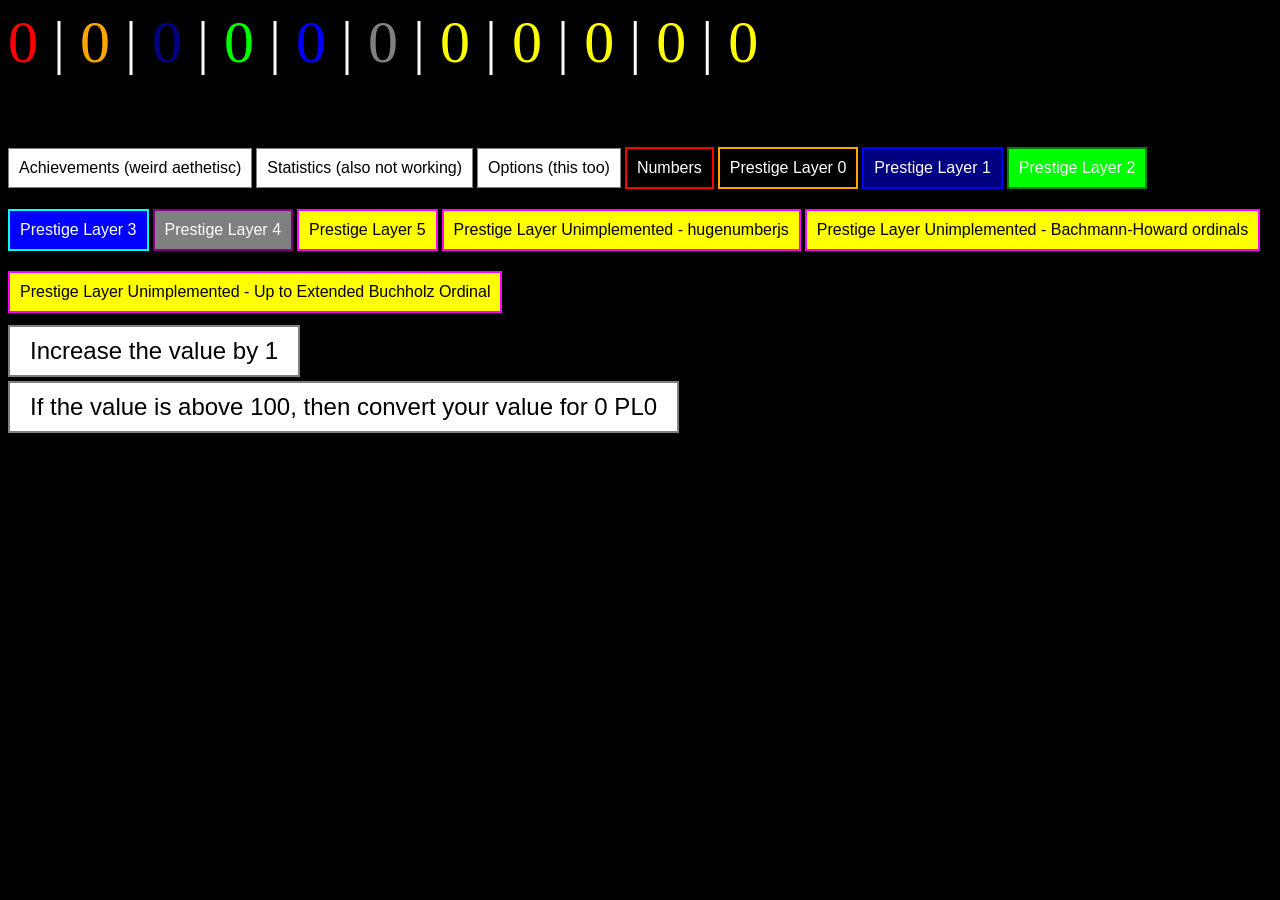
<file: index.html>
<head>
	<title>A game about big numbers v1.-1.1</title>
	<link rel="icon" type="image/x-icon" href="ordinals.ico">
	<link rel="stylesheet" href="augustusGloop.css">
</head>
<body>
	<p style="font-size:60px;"><span id="gVdisplay">ψ<sub>0</sub>(Ω<sup>Ω<sup>Ω<sup>2</sup>ω</sup></sup>)</span> | <span id="PrestigeLayer0">dummy string</span> | <span id="PrestigeLayer1">dummy string</span> | <span id="PrestigeLayer2">dummy string</span> | <span id="PrestigeLayer3">dummy string</span> | <span id="PrestigeLayer4">dummy string</span> | <span id="PrestigeLayer5">dummy string</span> | <span id="PrestigeLayer6">dummy string</span> | <span id="PrestigeLayer7">dummy string</span> | <span id="PrestigeLayer8">dummy string</span> | <span id="PrestigeLayer9">dummy string</span></p>
	<button id="button2" class="CharlieBucket" onclick="NagrodaNobla()">Achievements (weird aethetisc)</button>
	<button id="button2">Statistics (also not working)</button>
	<button id="button2">Options (this too)</button>
	<button id="button3" class="CharlieBucket" onclick="DeltaTab()">Numbers</button>
	<button id="button4" class="CharlieBucket" onclick="DignitasVarTab()">Prestige Layer 0</button>
	<button id="button5" class="CharlieBucket" onclick="DignitasInfinitumTab()">Prestige Layer 1</button>
	<button id="button6" class="CharlieBucket" onclick="EpsilonTab()">Prestige Layer 2</button>
	<button id="button7" class="CharlieBucket" onclick="ZetaTab()">Prestige Layer 3</button>
	<button id="button8" class="CharlieBucket" onclick="PhiInfinitumTab()">Prestige Layer 4</button>
	<button id="button9" class="CharlieBucket" onclick="FefermanSchutteTab()">Prestige Layer 5</button>
	<button id="button9" onclick="VeblenTab()">Prestige Layer Unimplemented - hugenumberjs</button>
	<button id="button9" onclick="BachmannHowardTab()">Prestige Layer Unimplemented - Bachmann-Howard ordinals</button>
	<button id="button9" onclick="BucholzTab()">Prestige Layer Unimplemented - Up to Extended Buchholz Ordinal</button>
	<br>
	<div id="Gloria" class="greagol">
	<button id="id0" class="gorb">You always start somewhere.</button>
	<button id="id1" class="gorb">Your Dignity is Variable</button>
	<button id="id2" class="gorb">Not quite infinite</button>
	<button id="id3" class="gorb">tεtrational!</button>
	<button id="id4" class="gorb">Less purple than i remembered</button>
	<button id="id5" class="gorb">In layman's terms: A bunch of φs</button>
	<button id="id6" class="gorb">Ternary > Binary</button>
	<button id="id7" class="gorb">2+2=10 in Base4</button>
	<button id="id8" class="gorb">Ordinal Markup < this game</button>
	<button id="id9" class="gorb">RIP computer</button>
	</div>
	<div id="Delta" class="greagol">
	<button id="button1" onclick="DeltaTrigger()">Increase the value by 1</button>
	<br>
	<button id="button1" onclick="PrestigeNilTrigger()">If the value is above 100, then convert your value for <span id="ExpectedPrestige0">0</span> PL0</button>
	</div>
	<div id="DignitasVar" class="greagol">
	<button id="button1b" onclick="PNAutoclicker()">Buy an incrementor for Currency.</button>
	<br>
You currently have <span id="beluga">this amount of</span> Incrementors
 <br>
	<button id="button1c" onclick="PNFactor()">Buy an Incrementor Upgrade. Cost: <span id="FactorCost">100</span> PL0</button>
	<br>
You currently have <span id="humpback">Boogol</span> IUs.
	</div>
	<div id="DignitasInfinitum" class="greagol">
	<button id="button1d" onclick="Prestige1Trigger()">Restart for 1 IP</button>
	<br>
	<button id="button5" class="MikeTeavee" onclick="RU()">Regular Upgrades</button>
	<button id="button5" class="MikeTeavee" onclick="BIU()">Broken ω<sup>ω</sup> Upgrades</button>
	<button id="button5" class="MikeTeavee" onclick="T1C()">T1 Challenges</button>
	<button id="button5" class="MikeTeavee" onclick="T2C()">T2 Challenges</button>
	<br>
	<div id="Oopgradays" class="grangol">
	<button id="button1dfILLER">Row 1 upgrades, give basic perks. Relatively inexpensive.</button>
	<button id="button1dA" onclick="P1T1Upgrade11()">Incrementor Upgrades give +1 more α. Cost: 1 IP</button>
	<button id="button1dA" onclick="P1T1Upgrade21()">Reduce time between Incrementor cycles by 25%. Cost: 1 IP</button>
	<button id="button1dA" onclick="P1T1Upgrade31()">Get 1.2x more floored PL0 per Prestige. Cost: 1 IP</button>
	<button id="button1dA" onclick="P1T1Upgrade41()">After ICNFing, start off with 1 incrementor. Cost: 50 IP</button>
	<br>
	<button id="button1dfILLER">Row 2 upgrades, give better perks. Slightly more expensive.</button>
	<button id="button1dA" onclick="P1T1Upgrade12()">Incrementor Upgrades cost 10% less Cost: 2 IP</button>
	<button id="button1dA" onclick="P1T1Upgrade22()">Generate 1 PL0 every 100 seconds Cost: 3 IP</button>
	<button id="button1dA" onclick="P1T1Upgrade32()">IP boosts IUs by <span id="IPify">dummy string</span>x. Cost: 5 IP</button>
	<button id="button1dA" onclick="P1T1Upgrade42()">Double U32 boost by 2x. Cost: 100 IP</button>
	<br>
	<button id="button1dfILLER">Row 3 upgrades, give even better perks. More expensive.</button>
	<button id="button1dA" onclick="P1T1Upgrade13()">Divide Incrementor cycle time by 1+ICNF/100. Cost: 10 Ip</button>
	<button id="button1dA" onclick="P1T1Upgrade23()">Autobuy Incrementors whenever possible. Cost: 15 IP</button>
	<button id="button1dA" onclick="P1T1Upgrade33()">Incrementors boosts IUs by <span id="Inqrifii">dummy string</span>x. Cost: 30 IP</button>
	<button id="button1dA" onclick="P1T1Upgrade43()">After ICNFing, start off with 2 incrementors and 1 IU. Cost: 150 IP</button>
	<br>
	<button id="button1dfILLER">Row 4 upgrades, give massive perks. The most expensive.</button>
	<button id="button1dA" onclick="P1T1Upgrade14()">Gain a free Incrementor upgrade every 10^5 gValue. Cost: 50 IP</button>
	<button id="button1dA" onclick="P1T1Upgrade24()">Buy 2 Incrementors for the price of 1 Cost: 100 IP</button>
	<button id="button1dA" onclick="P1T1Upgrade34()">Double IP received on ICNF Can stack. Cost: 150 IP</button>
	<button id="button1dA" onclick="P1T1Upgrade44()">Break ω<sup>ω</sup>. Doing so, extend the maximum to ε<sub>0</sub> Cost: 200 IP</button>
	<br>
	<button id="button1dfILLER">Repeater upgrades, gives you better rewards, but get even more expensive.</button>
	<button id="button1dA" onclick="Tendonitis()">Double all Delta, including your delta. Cost: <span id="Golgaiaparatis">dummy string</span> IP</button>
	<button id="button1dA" onclick="Arthuritis()">Double your IP received on ICNF. Can stack.. Cost: <span id="Midocondrya">dummy string</span> IP</button>
	</div>
	<div id="Chalengeys" class="grangol">
<p>All challenges have a requirement of ICNFing.</p>
	<button id="button1dB" onclick="Challenge1T1()">T1 Challenge 1: Incrementor cycle time quadrupled. Reward: Incrementor cycle time is quartered</button>
	<button id="button1dB" onclick="Challenge2T1()">T1 Challenge 2: IUs cannot be bought. Only available with U14 and U43 Reward: All IU costs are divided by 3.</button>
	</div>
	</div>
	<div id="Epsilon" class="greagol">
		microsievert
	</div>
	<div id="Zeta" class="greagol">
		millisievert
	</div>
	<div id="PhiInfinitum" class="greagol">
		sievert
	</div>
	<div id="FefermanSchutte" class="greagol">
		kilosievert
	</div>
	<script src="ExpantaNum.min.js"></script>
	<script src="script.js"></script>
	<script src="acheivewhatyouneed.js"></script>
</body>
</file>
<file: augustusGloop.css>
body {
	background-color: black;
	color: white;
	font-family: "Verdana"
}

#gVDisplay {
	color: red;
	font-family: "Verdana";
}

#PrestigeLayer0 {
	color: orange;
	font-family: "Verdana";
}

#PrestigeLayer1 {
	color: navy;
	font-family: "Verdana";
}

#PrestigeLayer2 {
	color: lime;
	font-family: "Verdana";
}

#PrestigeLayer3 {
	color: blue;
	font-family: "Verdana";
}

#PrestigeLayer4 {
	color: grey;
	font-family: "Verdana";
}

#PrestigeLayer5 {
	color: yellow;
	font-family: "Verdana";
}

#PrestigeLayer6 {
	color: yellow;
	font-family: "Verdana";
}

#PrestigeLayer7 {
	color: yellow;
	font-family: "Verdana";
}

#PrestigeLayer8 {
	color: yellow;
	font-family: "Verdana";
}

#PrestigeLayer9 {
	color: yellow;
	font-family: "Verdana";
}

#button1 {
	background-color: white;
	border: 2px solid gray;
	color: black;
	padding: 10px 20px;
	font-size: 24px;
	margin: 2px 0px;
	cursor: pointer
}

#button1b {
	background-color: black;
	border: 2px solid red;
	color: white;
	padding: 10px 20px;
	font-size: 24px;
	margin: 2px 0px;
	cursor: pointer
}

#button1c {
	background-color: black;
	border: 2px solid orange;
	color: white;
	padding: 10px 20px;
	font-size: 24px;
	margin: 2px 0px;
	cursor: pointer
}

#button1d {
	background-color: navy;
	border: 2px solid blue;
	color: white;
	padding: 10px 20px;
	font-size: 24px;
	margin: 2px 0px;
	cursor: pointer
}

#button1dA {
	background-color: navy;
	border: 2px solid blue;
	width: 16.66vw;
	height: 192px;
    box-sizing: border-box;
	color: white;
	padding: 50px 20px;
	font-size: 24px;
	text-align: justify;
	margin: 2px 0px;
	cursor: pointer
}

#button1dB {
	background-color: navy;
	border: 2px solid blue;
	width: 50vw;
	height: 192px;
    box-sizing: border-box;
	color: white;
	padding: 50px 20px;
	font-size: 24px;
	text-align: justify;
	margin: 2px 0px;
	cursor: pointer
}

#button1dA:active {
	background-color: lime;
	border: 2px solid blue;
	width: 16.66vw;
	height: 192px;
    box-sizing: border-box;
	color: white;
	padding: 50px 20px;
	font-size: 24px;
	text-align: justify;
	margin: 2px 0px;
	cursor: pointer
}

#button1dfILLER {
	background-color: black;
	border: 2px solid white;
	width: 16.66vw;
	height: 192px;
    box-sizing: border-box;
	color: white;
	padding: 50px 20px;
	font-size: 24px;
	text-align: justify;
	margin: 2px 0px;
}

.gorb {
	width: 8vw;
	height: 8vw;
	background-color: grey;
	font-size: 16px;
	color: white;
	border: 2px solid red;
	display: flex;
	align-items: center;
	position: relative;
	font-family: "Verdana";
}

#button2 {
	background-color: white;
	border: 1px solid gray;
	color: black;
	padding: 10px 10px;
	font-size: 16px;
	margin: 10px 0px;
	cursor: pointer
}

#button3 {
	background-color: black;
	border: 2px solid red;
	color: white;
	padding: 10px 10px;
	font-size: 16px;
	margin: 10px 0px;
	cursor: pointer
}

#button4 {
	background-color: black;
	border: 2px solid orange;
	color: white;
	padding: 10px 10px;
	font-size: 16px;
	margin: 10px 0px;
	cursor: pointer
}

#button5 {
	background-color: navy;
	border: 2px solid blue;
	color: white;
	padding: 10px 10px;
	font-size: 16px;
	margin: 10px 0px;
	cursor: pointer
}

#button6 {
	background-color: lime;
	border: 2px solid green;
	color: white;
	padding: 10px 10px;
	font-size: 16px;
	margin: 10px 0px;
	cursor: pointer
}

#button7 {
	background-color: blue;
	border: 2px solid cyan;
	color: white;
	padding: 10px 10px;
	font-size: 16px;
	margin: 10px 0px;
	cursor: pointer
}

#button8 {
	background-color: grey;
	border: 2px solid purple;
	color: white;
	padding: 10px 10px;
	font-size: 16px;
	margin: 10px 0px;
	cursor: pointer
}

#button9 {
	background-color: yellow;
	border: 2px solid magenta;
	color: black;
	padding: 10px 10px;
	font-size: 16px;
	margin: 10px 0px;
	cursor: pointer
}
</file>
